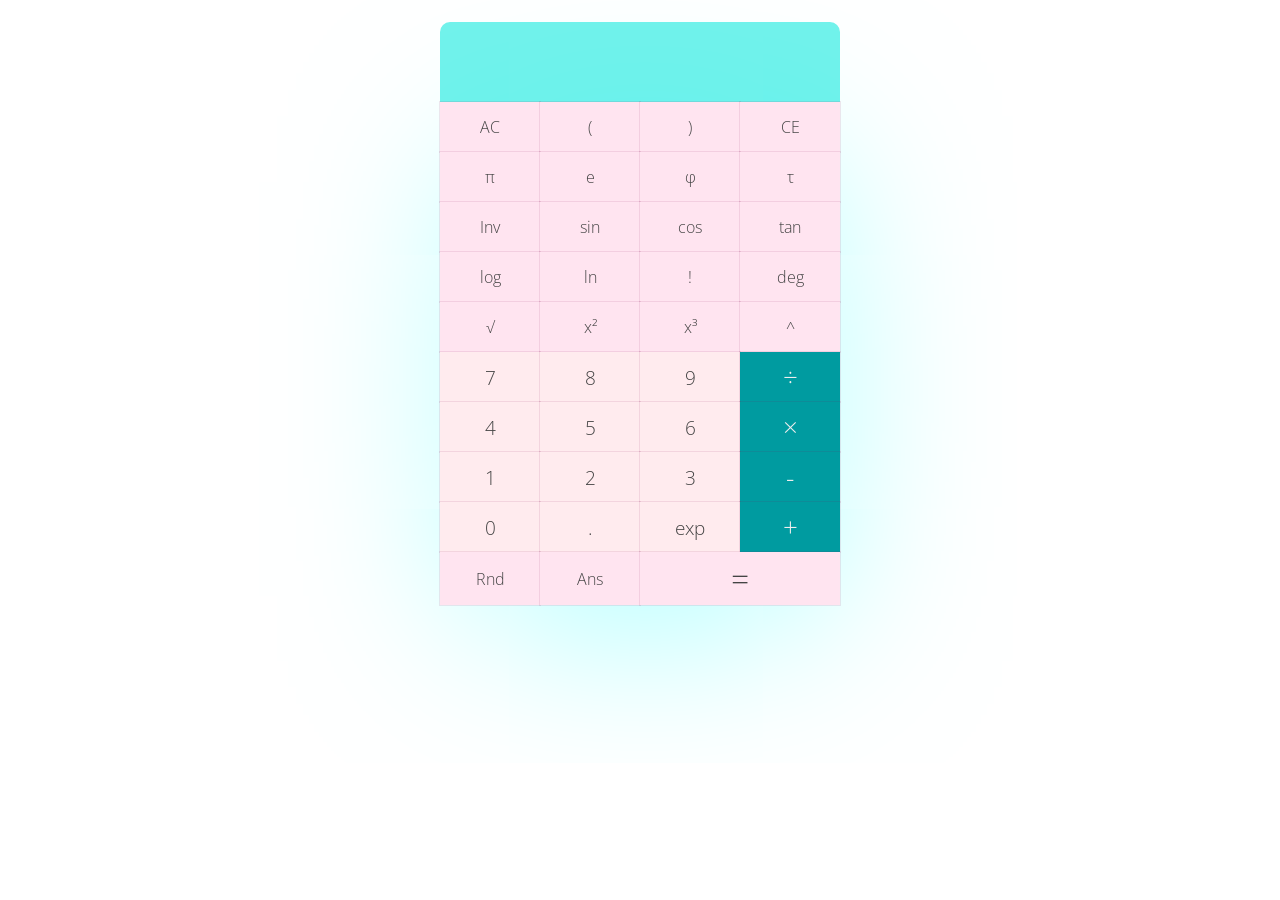
<file: index.html>
<html>

<head>

  <link href='https://fonts.googleapis.com/css?family=Open+Sans&subset=latin,greek' rel='stylesheet' type='text/css'>


</head>

<body>
  <script src="js/app.js"></script>
  <script src="https://code.jquery.com/jquery-1.12.0.min.js"></script>
  <link rel="stylesheet" href="style.css">

   <link href='https://fonts.googleapis.com/css?family=Open+Sans&subset=latin,greek' rel='stylesheet' type='text/css'>
  <div class="wrapper">
   <br />
    <div class="calc">
      <div class="top">
        <div class='result'></div>
        <div class='screen'><span id="screentext" class="screentext animated"></span><span class="hints"></span></div>
      </div>
      <div class="keyboard">

        <div class="crow">
          <div class='cb cbac'>AC</div>
          <div class="cb cbpar" key='('>(</div>
          <div class="cb cbpar" key=')'>)</div>
          <div class='cb cbce'>CE</div>
        </div>

        <div class="crow">
          <div class="cb cbnum" key='pi'>π</div>
          <div class="cb cbnum" key='e'>e</div>
          <div class="cb cbnum" key='phi'>φ</div>
          <div class="cb cbnum" key='tau'>τ</div>
        </div>

        <div class="crow">
          <div class="cb cbinv">Inv</div>
          <div class="cb cbfun" key1='sin(' key2="asin(">sin<sup class="inv">-1</sup></div>
          <div class="cb cbfun" key1='cos(' key2="acos(">cos<sup class="inv">-1</sup></div>
          <div class="cb cbfun" key1='tan(' key2="atan(">tan<sup class="inv">-1</sup></div>
        </div>

        <div class="crow">
          <div class="cb cbfun" key1='log10('>log</div>
          <div class="cb cbfun" key1='log('>ln</div>
          <div class="cb cbop" key='!' char='!'>!</div>
          <div class="cb cbop" key='deg' char='deg'>deg</div>
        </div>

        <div class="crow">
          <div class="cb cbfun" key1='sqrt('>√</div>
          <div class="cb cbop" key='^2' char='²'>x²</div>
          <div class="cb cbop" key='^3' char='³'>x³</div>
          <div class="cb cbop" key='^' char='^'>^</div>
        </div>

        <div class="crow">
          <div class="cb cbnum lighter" key='7'>7</div>
          <div class="cb cbnum lighter" key='8'>8</div>
          <div class="cb cbnum lighter" key='9'>9</div>
          <div class="cb cbop operands" key='/' char='÷'>÷</div>
        </div>

        <div class="crow">
          <div class="cb cbnum lighter" key='4'>4</div>
          <div class="cb cbnum lighter" key='5'>5</div>
          <div class="cb cbnum lighter" key='6'>6</div>
          <div class="cb cbop operands" key='*' char='×'>×</div>
        </div>

        <div class="crow">
          <div class="cb cbnum lighter" key='1'>1</div>
          <div class="cb cbnum lighter" key='2'>2</div>
          <div class="cb cbnum lighter" key='3'>3</div>
          <div class="cb cbop operands" key='-' char='-'>-</div>
        </div>

        <div class="crow">
          <div class="cb cbnum lighter" key='0'>0</div>
          <div class="cb cbnum lighter" key='.'>.</div>
          <div class="cb cbop lighter" key='E' char='E'>exp</div>
          <div class="cb cbop operands" key='+' char='+'>+</div>
        </div>

        <div class="crow">
          <div class="cb cbrnd" style="width:25%">Rnd</div>
          <div class="cb cbans" style="width:25%">Ans</div>
          <div class="cb enter" style="width:50%">=</div>
        </div>

      </div>
    </div>
  </div>
</body>

</html>
</file>
<file: style.css>
* {
  font-family: 'Open Sans', 'Helvetica', 'Arial', sans-serif;
  box-sizing: border-box;
}

h1,
h2,
h3,
h4 {
  font-weight: 900;
}

body {
  font-weight: 300;
  margin: 0;
}

.wrapper {
  width: 100%;
}

.calc {
  width: 100%;
  display: flex;
  flex-direction: column;
  align-items: center;
  justify-content: flex-start;
}

.top {
  max-width: 400px;
  width: 100%;
  background: #72F2EB;
  color: #444;
  border-radius: 10px 10px 0 0;
}

.result {
  box-sizing: border-box;
  width: 100%;
  height: 30px;
  font-size: 16px;
  margin: 0;
  padding: 7px 10px 0px 10px;
  text-align: left;
  opacity: 0.6;
  overflow: hidden;
}

.screen {
  width: 100%;
  height: 50px;
  border: 0;
  font-size: 30px;
  padding: 0px 20px 5px 5px;
  text-align: right;
  display: flex;
  align-items: baseline;
  justify-content: flex-end;
  overflow: hidden;
}

.hints {
  opacity: 0.3;
}

.keyboard {
  max-width: 400px;
  width: 100%;
  box-shadow: inset 10px -88px 160px 23px rgba(0, 0, 0, 0.8), 5px 35px 191px -43px rgba(0, 255, 255, 0.5);
  margin-bottom: 50px;
}

.crow {
  display: flex;
  flex-direction: row;
  align-items: stretch;
  ;
  justify-content: space-around;
  ;
  width: 100%;
  min-height: 50px;
  margin: auto;
}

.crow:last-child {
  border-radius: 0px 0px 10px 10px;
}

.cb {
  box-sizing: border-box;
  width: 100%;
  text-align: center;
  padding: 5px;
  background: rgba(255, 228, 240, 1);
  color: #444;
  cursor: pointer;
  outline: 1px solid rgba(136, 14, 79, 0.1);
  display: flex;
  flex-direction: row;
  align-items: center;
  justify-content: center;
  box-shadow: none;
  transition: all 0.2s;
  -moz-user-select: none;
  -khtml-user-select: none;
  -webkit-user-select: none;
  -o-user-select: none;
}

.cb:hover {
  box-shadow: 10px 10px 18px -6px rgba(233, 30, 99, 0.5);
  z-index: 1000;
}

.cb:active {
  box-shadow: inset 10px 10px 18px -6px rgba(233, 30, 99, 0.5);
}

.screentext {
  display: flex;
  flex-direction: row;
  align-items: center;
  justify-content: center;
}

.animated {
  position: relative;
  top: 0;
  animation: movetext1 .2s 1;
}

@keyframes movetext1 {
  0% {
    top: 100px;
  }
  100% {
    top: 0px;
  }
}

sup {
  vertical-align: text-top;
  font-size: 0.5em;
}

.inv {
  display: none;
}

.lighter {
  background-color: rgba(255, 235, 238, 1);
  font-size: 1.2em;
}

.operands {
  background-color: rgba(0, 155, 160, 1);
  color: #eee;
  font-size: 1.6em;
}

.enter {
  background-color: rgba();
  color: #;
  
  font-size: 2em;
}
</file>
